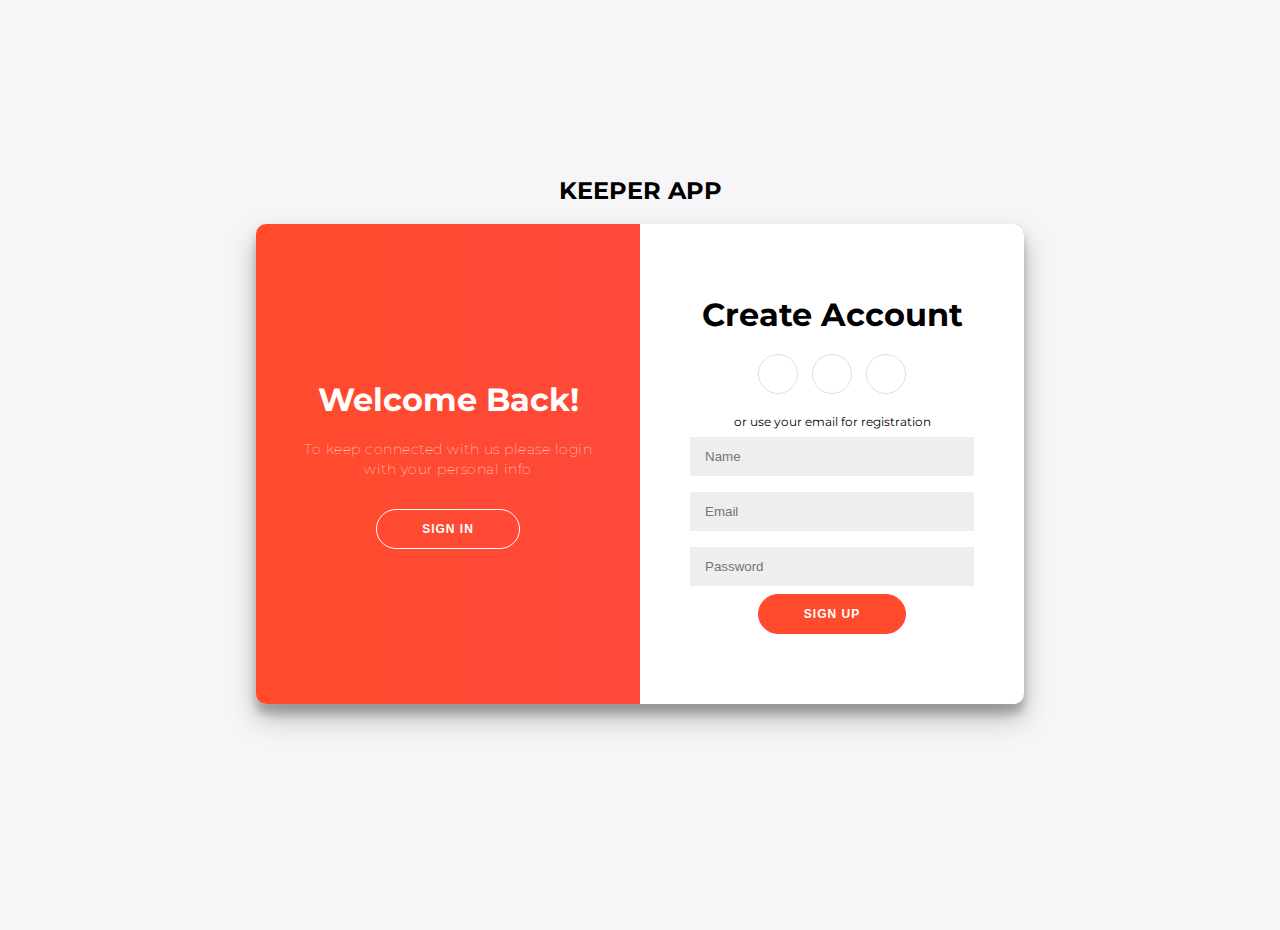
<file: login/index.html>
<!DOCTYPE html>
<html lang="en">
<head>
    <meta charset="UTF-8">
    <meta http-equiv="X-UA-Compatible" content="IE=edge">
    <meta name="viewport" content="width=device-width, initial-scale=1.0">
    <link rel="stylesheet" href="https://cdnjs.cloudflare.com/ajax/libs/font-awesome/6.0.0-beta3/css/all.min.css" integrity="sha512-Fo3rlrZj/k7ujTnHg4CGR2D7kSs0v4LLanw2qksYuRlEzO+tcaEPQogQ0KaoGN26/zrn20ImR1DfuLWnOo7aBA==" crossorigin="anonymous" referrerpolicy="no-referrer" />
    <title>Login</title>
    <link rel="stylesheet" href="style.css">
</head>
<body>
    <h2>KEEPER APP</h2>
<div class="container" id="container">
    <div class="overlay-container">
		<div class="overlay">
			<div class="overlay-panel">
				<h1>Welcome Back!</h1>
				<p>To keep connected with us please login with your personal info</p>
				<button class="ghost" id="signIn">Sign In</button>
			</div>
        </div>
    </div>    
	<div class="form-container sign-up-container">
		<form action="#">
			<h1>Create Account</h1>
			<div class="social-container">
				<a href="#" class="social"><i class="fab fa-facebook-f"></i></a>
				<a href="#" class="social"><i class="fab fa-google-plus-g"></i></a>
				<a href="#" class="social"><i class="fab fa-linkedin-in"></i></a>
			</div>
			<span>or use your email for registration</span>
			<input type="text" placeholder="Name" />
			<input type="email" placeholder="Email" />
			<input type="password" placeholder="Password" />
			<button>Sign Up</button>
		</form>
	</div>
</div>
</body>
</html>
</file>
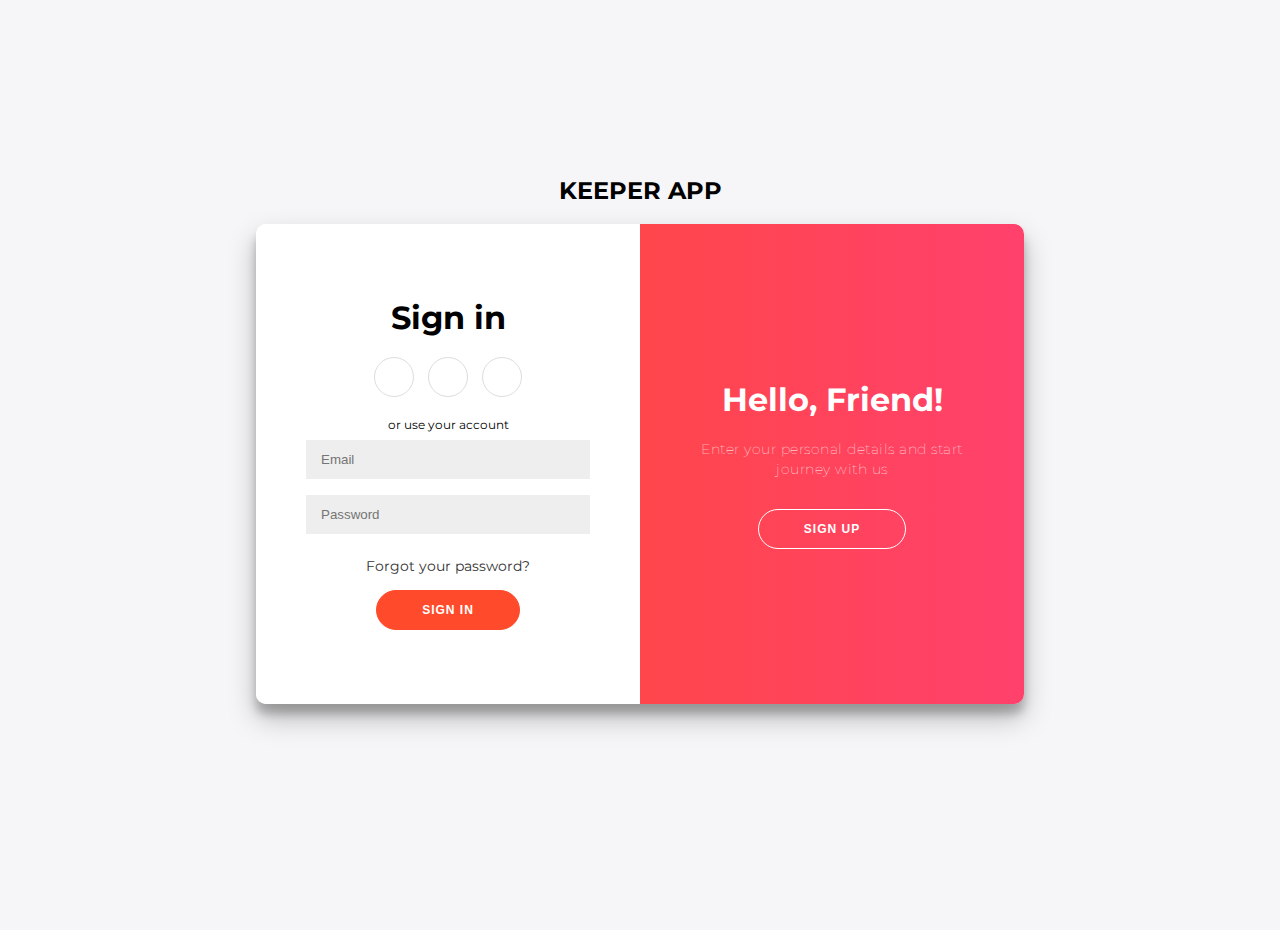
<file: register/index.html>
<!DOCTYPE html>
<html lang="en">
<head>
    <meta charset="UTF-8">
    <meta http-equiv="X-UA-Compatible" content="IE=edge">
    <meta name="viewport" content="width=device-width, initial-scale=1.0">
    <link rel="stylesheet" href="https://cdnjs.cloudflare.com/ajax/libs/font-awesome/6.0.0-beta3/css/all.min.css" integrity="sha512-Fo3rlrZj/k7ujTnHg4CGR2D7kSs0v4LLanw2qksYuRlEzO+tcaEPQogQ0KaoGN26/zrn20ImR1DfuLWnOo7aBA==" crossorigin="anonymous" referrerpolicy="no-referrer" />
    <title>Register</title>
    <link rel="stylesheet" href="style.css">
</head>
<body>
    <h2>KEEPER APP</h2>
<div class="container" id="container">
	<div class="form-container sign-in-container">
		<form action="#">
			<h1>Sign in</h1>
			<div class="social-container">
				<a href="#" class="social"><i class="fab fa-facebook-f"></i></a>
				<a href="#" class="social"><i class="fab fa-google-plus-g"></i></a>
				<a href="#" class="social"><i class="fab fa-linkedin-in"></i></a>
			</div>
			<span>or use your account</span>
			<input type="email" placeholder="Email" />
			<input type="password" placeholder="Password" />
			<a href="#">Forgot your password?</a>
			<button>Sign In</button>
		</form>
	</div>
	<div class="overlay-container">
		<div class="overlay">
			<div class="overlay-panel overlay-right">
				<h1>Hello, Friend!</h1>
				<p>Enter your personal details and start journey with us</p>
				<button class="ghost" id="signUp">Sign Up</button>
			</div>
		</div>
	</div>
</div>
</body>
</html>
</file>
<file: login/style.css>
@import url('https://fonts.googleapis.com/css?family=Montserrat:400,800');

* {
	box-sizing: border-box;
}

body {
	background: #f6f5f7;
	display: flex;
	justify-content: center;
	align-items: center;
	flex-direction: column;
	font-family: 'Montserrat', sans-serif;
	height: 100vh;
	margin: -20px 0 50px;
}

h1 {
	font-weight: bold;
	margin: 0;
}

h2 {
	text-align: center;
}

p {
	font-size: 14px;
	font-weight: 100;
	line-height: 20px;
	letter-spacing: 0.5px;
	margin: 20px 0 30px;
}

span {
	font-size: 12px;
}

a {
	color: #333;
	font-size: 14px;
	text-decoration: none;
	margin: 15px 0;
}

button {
	border-radius: 20px;
	border: 1px solid #FF4B2B;
	background-color: #FF4B2B;
	color: #FFFFFF;
	font-size: 12px;
	font-weight: bold;
	padding: 12px 45px;
	letter-spacing: 1px;
	text-transform: uppercase;
	transition: transform 80ms ease-in;
}

button:active {
	transform: scale(0.95);
}

button:focus {
	outline: none;
}

button.ghost {
	background-color: transparent;
	border-color: #FFFFFF;
}

form {
	background-color: #FFFFFF;
	display: flex;
	align-items: center;
	justify-content: center;
	flex-direction: column;
	padding: 0 50px;
	height: 100%;
	text-align: center;
}

input {
	background-color: #eee;
	border: none;
	padding: 12px 15px;
	margin: 8px 0;
	width: 100%;
}

.container {
	background-color: #fff;
	border-radius: 10px;
  	box-shadow: 0 14px 28px rgba(0,0,0,0.25), 
			0 10px 10px rgba(0,0,0,0.22);
	position: relative;
	overflow: hidden;
	width: 768px;
	max-width: 100%;
	min-height: 480px;
}

.form-container {
	position: absolute;
	top: 0;
    left: 50%;
	width: 50%;
	height: 100%;
	overflow: hidden;
	z-index: 100;
}


.overlay-container {
	top: 0;
	height: 100%;
	
    
}

.sign-in-container {
	left: 0;
	width: 50%;
	opacity: 0;
	z-index: 1;
}

.overlay {
	background: #FF416C;
	background: -webkit-linear-gradient(to right, #FF4B2B, #FF416C);
	background: linear-gradient(to right, #FF4B2B, #FF416C);
	background-size: cover;
	background-position: 0 0;
	color: #FFFFFF;
	left: -100%;
	height: 100%;
	width: 200%;
}
.overlay-panel {
	position: absolute;
	display: flex;
	align-items: center;
	justify-content: center;
	flex-direction: column;
	padding: 20px 40px;
	text-align: center;
	top: 0;
	height: 100%;
	width: 50%;
}

.social-container {
	margin: 20px 0;
}

.social-container a {
	border: 1px solid #DDDDDD;
	border-radius: 50%;
	display: inline-flex;
	justify-content: center;
	align-items: center;
	margin: 0 5px;
	height: 40px;
	width: 40px;
}
</file>
<file: register/style.css>
@import url('https://fonts.googleapis.com/css?family=Montserrat:400,800');

* {
	box-sizing: border-box;
}

body {
	background: #f6f5f7;
	display: flex;
	justify-content: center;
	align-items: center;
	flex-direction: column;
	font-family: 'Montserrat', sans-serif;
	height: 100vh;
	margin: -20px 0 50px;
}

h1 {
	font-weight: bold;
	margin: 0;
}

h2 {
	text-align: center;
}

p {
	font-size: 14px;
	font-weight: 100;
	line-height: 20px;
	letter-spacing: 0.5px;
	margin: 20px 0 30px;
}

span {
	font-size: 12px;
}

a {
	color: #333;
	font-size: 14px;
	text-decoration: none;
	margin: 15px 0;
}

button {
	border-radius: 20px;
	border: 1px solid #FF4B2B;
	background-color: #FF4B2B;
	color: #FFFFFF;
	font-size: 12px;
	font-weight: bold;
	padding: 12px 45px;
	letter-spacing: 1px;
	text-transform: uppercase;
	transition: transform 80ms ease-in;
}

button:active {
	transform: scale(0.95);
}

button:focus {
	outline: none;
}

button.ghost {
	background-color: transparent;
	border-color: #FFFFFF;
}

form {
	background-color: #FFFFFF;
	display: flex;
	align-items: center;
	justify-content: center;
	flex-direction: column;
	padding: 0 50px;
	height: 100%;
	text-align: center;
}

input {
	background-color: #eee;
	border: none;
	padding: 12px 15px;
	margin: 8px 0;
	width: 100%;
}

.container {
	background-color: #fff;
	border-radius: 10px;
  	box-shadow: 0 14px 28px rgba(0,0,0,0.25), 
			0 10px 10px rgba(0,0,0,0.22);
	position: relative;
	overflow: hidden;
	width: 768px;
	max-width: 100%;
	min-height: 480px;
}

.form-container {
	position: absolute;
	top: 0;
	height: 100%;
}

.sign-in-container {
	left: 0;
	width: 50%;
	z-index: 2;
}


.overlay-container {
	position: absolute;
	top: 0;
	left: 50%;
	width: 50%;
	height: 100%;
	overflow: hidden;
	z-index: 100;
}


.overlay {
	background: #FF416C;
	background: -webkit-linear-gradient(to right, #FF4B2B, #FF416C);
	background: linear-gradient(to right, #FF4B2B, #FF416C);
	background-repeat: no-repeat;
	background-size: cover;
	background-position: 0 0;
	color: #FFFFFF;
	position: relative;
	left: -100%;
	height: 100%;
	width: 200%;
}


.overlay-panel {
	position: absolute;
	display: flex;
	align-items: center;
	justify-content: center;
	flex-direction: column;
	padding: 0 40px;
	text-align: center;
	top: 0;
	height: 100%;
	width: 50%;
}


.overlay-right {
	right: 0;
}


.social-container {
	margin: 20px 0;
}

.social-container a {
	border: 1px solid #DDDDDD;
	border-radius: 50%;
	display: inline-flex;
	justify-content: center;
	align-items: center;
	margin: 0 5px;
	height: 40px;
	width: 40px;
}
</file>
